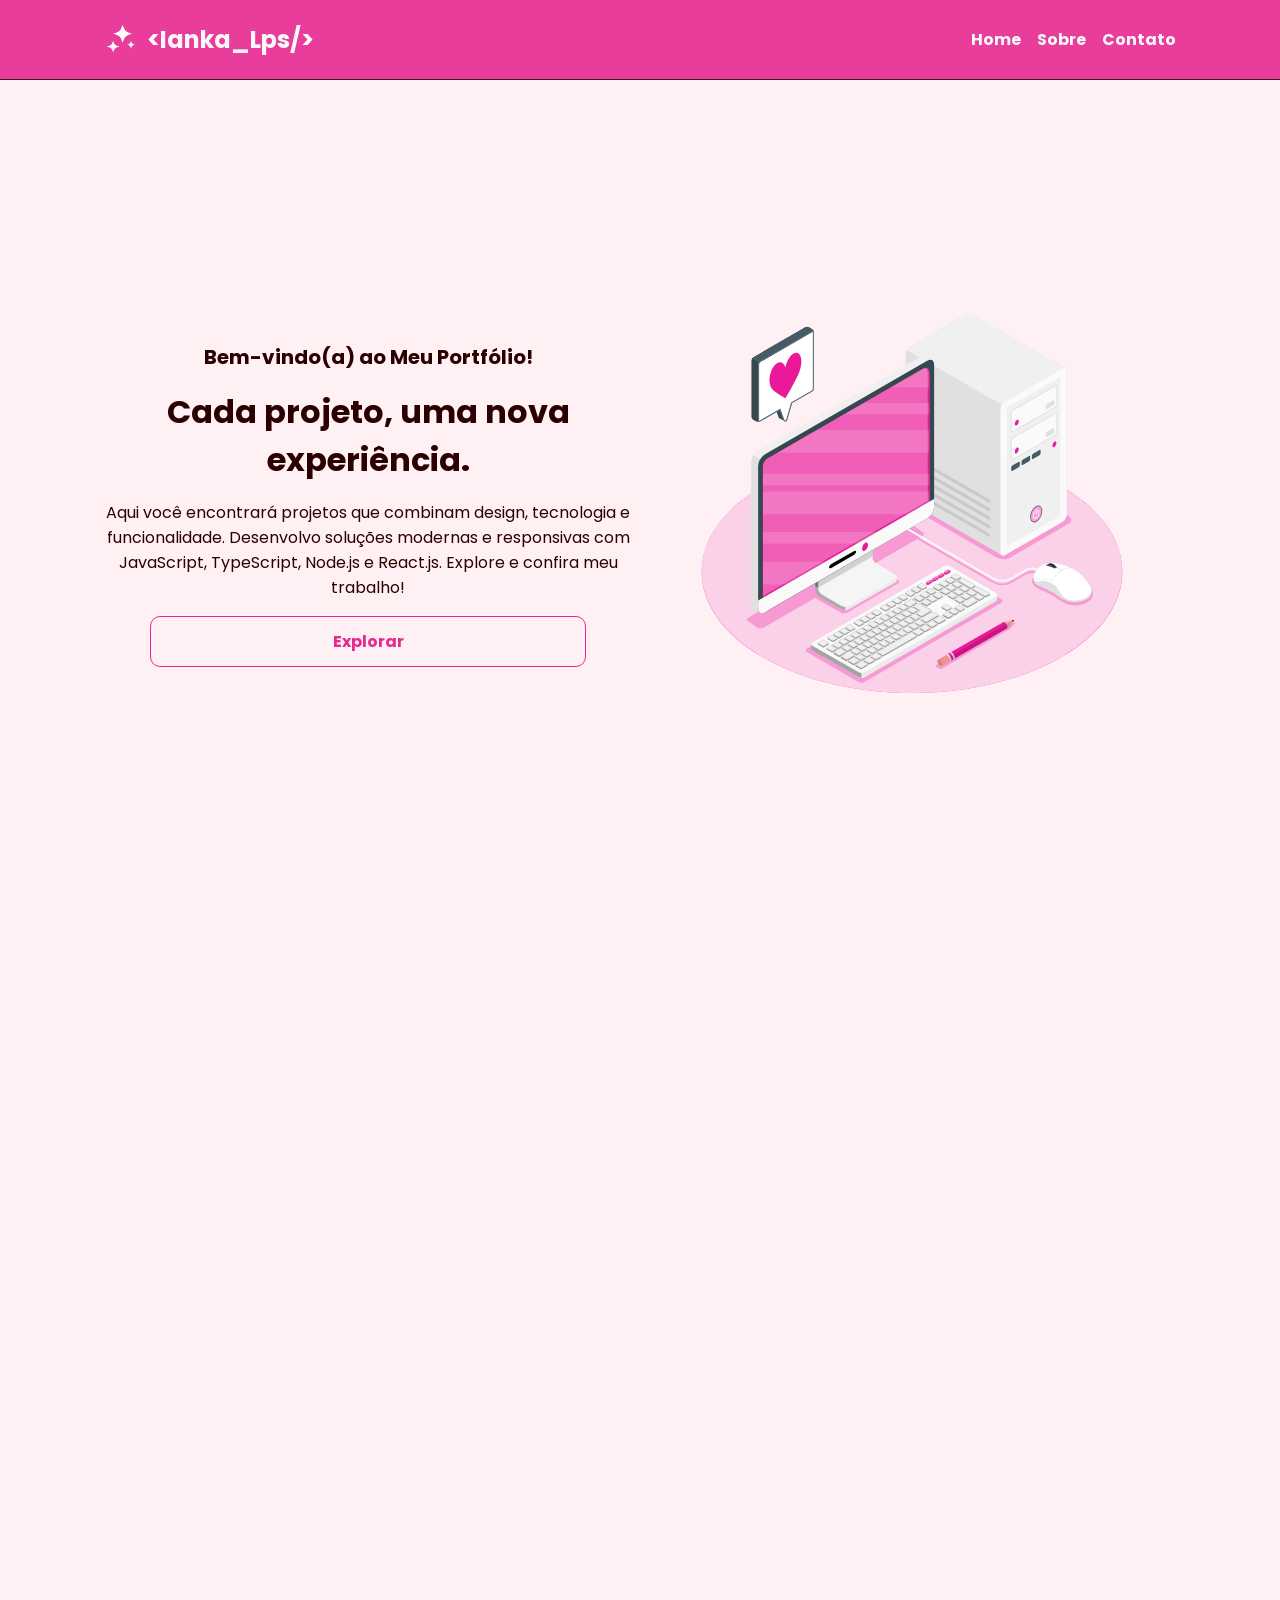
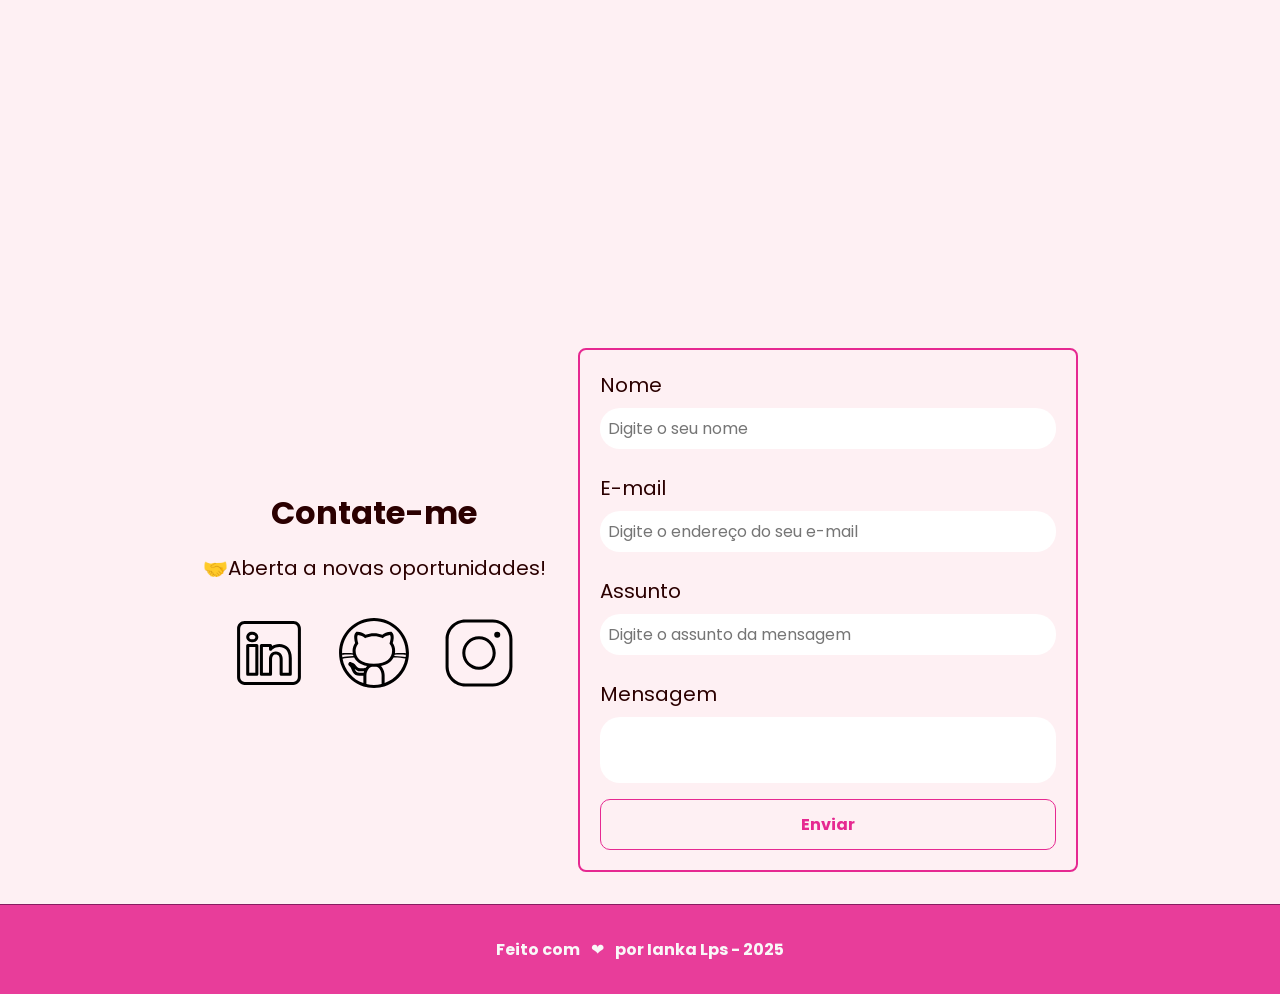
<file: index.html>
<!DOCTYPE html>
<html lang="pt-br">
<head>

        <!-- Fontes do Google -->
        <link rel="preconnect" href="https://fonts.googleapis.com">
        <link rel="preconnect" href="https://fonts.gstatic.com" crossorigin>

        <!-- Fonte do Google - Poppins -->
        <link href="https://fonts.googleapis.com/css2?family=Poppins&display=swap" rel="stylesheet">


        <meta charset="UTF-8">
        <meta name="viewport" content="width=device-width, initial-scale=1.0">
        <meta name="description" content="Projeto Portfólio">
        <meta name="author" content="Ianka Lopes">
        <meta name="keywords" content="HTML, CSS, JavaScript">
        <link rel="icon" href="./assets/img/twinkle.png"/>

        <!-- Link para a Folha de Estilo CSS -->
        <link rel="stylesheet" href="./assets/css/styles.css">

        <title>Portfólio - Ianka Lopes</title>
</head>

<body>

        <!-- Cabeçalho da Página -->
        <header class="flex menu_container">

            <!-- Conteudo do Cabeçalho -->
            <div id="header_content" class="menu_content">

            <!-- Título do Cabeçalho -->
            <div id="titulo"> 

            <h2>
                <a href="#">
                    <img src="./assets/img/twinkle.png" alt="Twinkle" width="35">
                    &lt;Ianka_Lps/&gt;
                </a>
            </h2>
            </div>

            <!-- Menu -->
            <div id="menu" class="flex">
                <nav>
                    <!-- Marcadores não Ordenados -->
                    <ul class="flex menu_list">
                        <li><a href="#">Home </a></li>
                        <li><a href="#about">Sobre</a></li>
                        <li><a href="#contact">Contato</a></li>
                    </ul>
                </nav>
            </div>
        </div>
        
    </header>

    <!-- Seção Principal da Página -->
    <main> 

        <!-- Seção - Home -->
        <section id="home" class="flex home_container">

            <article id="home_texto" class="flex home_content">

                <h4>Bem-vindo(a) ao Meu Portfólio!</h4>
                <h1>Cada projeto, uma nova experiência.</h1>
                <p>Aqui você encontrará projetos que combinam design, tecnologia e funcionalidade. 
                    Desenvolvo soluções modernas e responsivas com JavaScript, TypeScript, Node.js 
                    e React.js. Explore e confira meu trabalho!</p>
                
                <a 
                    href="https://github.com/IankaLps" 
                    target="_blank"
                    class="botao"
                >
                    Explorar
                </a>

            </article>

            <article id="home_imagem" class="flex home_content">
                <img 
                    src="./assets/img/desktop-computer-animate.svg" 
                    alt="Computador Rosa Animado"
                />
            </article>

        </section>

            <!-- Seção - About -->
        <section id="about" class="flex about_container">

            
    </section>


            <!-- Seção - Contact -->
            <section id="contact" class="contato_container">

                <article id="redes_socias" class="contato_content">
                    <h4>Contate-me</h4>
                    <p>🤝Aberta a novas oportunidades!</p>


                    <div id="icones_redes_sociais" class="social_container">
                    <a href="https://www.linkedin.com/in/iankalps/" target="_blank">
                        <img 
                            src="./assets/img/linkedin.svg"
                            alt="Logo do Linkedin"
                            class="social_icon"
                        >
                    </a>
                    <a href="https://github.com/IankaLps" target="_blank">
                        <img 
                            src="./assets/img/github.svg"
                            alt="Logo do GitHub"
                            class="social_icon"
                    >
                    </a>
                    <a href="" target="_blank">
                        <img 
                            src="./assets/img/instagram.svg"
                            alt="Logo do Instagram"
                            class="social_icon"
                    >
                    </a>
                    </div>
                </article>

            <!-- Seção - Formulário Contato-->
            <form action="https://formsubmit.co/iankk_lps@outlook.com" method="POST" id="formulario">

                <input type="hidden" name="_next" value="https://iankalps.github.io/portfolio/sucess.html">
                <input type="hidden" name="_captcha" value="false">

                <label for="none">Nome</label>
                <input 
                    id="nome" 
                    type="text" 
                    name="nome"
                    placeholder="Digite o seu nome" >
                <span id="txtNome"></span>

                <label for="email">E-mail</label>
                <input 
                    id="email" 
                    type="text" 
                    name="email"
                    placeholder="Digite o endereço do seu e-mail"
                >
                <span id="txtEmail"></span>

                <label for="assunto">Assunto</label>
                <input 
                    id="assunto" 
                    type="text" 
                    name="assunto"
                    placeholder="Digite o assunto da mensagem"
                >
                <span id="txtAssunto"></span>

                <label for="mensagem">Mensagem</label>
                <textarea
                    id="mensagem"
                    name="mensagem"
                    placeholder="Digite a sua mensagem"
                >
                </textarea>

                <button type="submit" class="botao">Enviar</button>
            </form>

        </section>

    </main>

    <!-- Rodapé da Página -->
    <footer> 
        Feito com <span class="heart">❤</span> por Ianka Lps - 2025
    </footer>

        <!-- Script JavaScript -->
        <script src="./assets/js/script.js"></script>

</body>

</html>
</file>
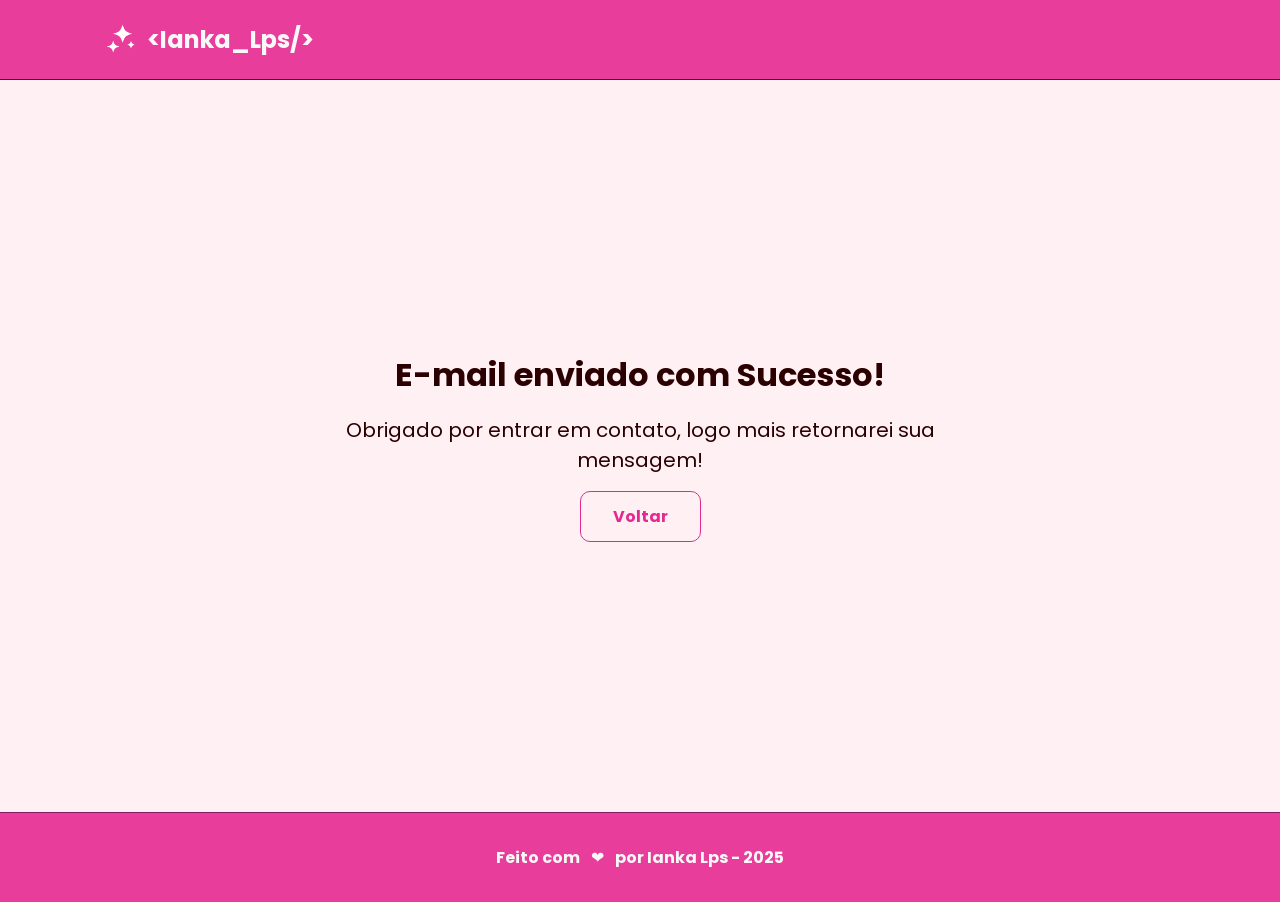
<file: sucess.html>
<!DOCTYPE html>
<html lang="pt-br">

<head>
     <!-- Fontes do Google -->
     <link rel="preconnect" href="https://fonts.googleapis.com">
     <link rel="preconnect" href="https://fonts.gstatic.com" crossorigin>

     <!-- Fonte do Google - Poppins -->
     <link href="https://fonts.googleapis.com/css2?family=Poppins&display=swap" rel="stylesheet">

    <meta charset="UTF-8">
    <meta name="viewport" content="width=device-width, initial-scale=1.0">
    <meta name="description" content="Projeto Portfólio">
    <meta name="author" content="Generation Brasil">
    <meta name="keywords" content="HTML, CSS, JavaScript">
    <link rel="icon" href="./assets/img/twinkle.png"/>

    <link rel="stylesheet" href="./assets/css/styles.css">

    <title>Portfólio - Ianka Lopes</title>
</head>
<body>
    <!-- Cabeçalho da Página -->
    <header class="flex menu_container">

        <!-- Conteudo do Cabeçalho -->
        <div id="header_content" class="menu_content">

            <!-- Título do Cabeçalho -->
            <div id="titulo">

                <h2>
                    <a href="index.html">
                    <img src="./assets/img/twinkle.png" alt="Twinkle" width="35">
                        &lt;Ianka_Lps/&gt;
                    </a>
                </h2>
            </div>
        </div>

    </header>

    <!-- Seção Principal da Página -->
    <main>

        <section id="home" class="flex home_container_sucess">
            <article id="home_texto" class="flex">

                <h1>E-mail enviado com Sucesso!</h1>
                <h4>Obrigado por entrar em contato, logo mais retornarei sua mensagem!</h4>
                
                <a class="botao" href="index.html">Voltar</a>
            </article>
        </section>

    </main>

    <!-- Rodapé da Página -->
    <footer> 
        Feito com <span class="heart">❤</span> por Ianka Lps - 2025
    </footer>

</body>

</html>
</file>
<file: assets/css/styles.css>
*{
    margin: 0;
    padding: 0;
    box-sizing: border-box;
    text-decoration: none;
    outline: none;
    font-weight: 400;
    font-family: 'Poppins', sans-serif;
}

:root{
    --gray-400: #505861;
    --gray-100: #E4E4E4;
    --black-800: #171717;
    --white: #F9F9F9;

    --pink-100: #FEF0F3;
    --pink-300: #2b0000;
    --pink-400: #E62991;
    --pink-600: #7A0650;
    
}

html{
    width: 100%;
    height: 100vh;
    scroll-behavior: smooth;
}

body{
    background-color: var(--pink-100);
    color: var(--pink-300);
    -webkit-font-smoothing: antialiased;
    -moz-osx-font-smoothing: grayscale;
}

button,
a {
    cursor: pointer;
}

.botao{
    color: var(--pink-400);
    text-align: center;
    padding: 12px 32px;
    background: none;
    border: 1px solid var(--pink-400);
    border-radius: 10px;
    font-weight: 700;
    font-size: 1rem;
}

.botao:hover{
    background-color: var(--pink-400);
    color: var(--white)
}


.botao:active {
    background-color: var(--pink-300); /* Um tom mais escuro quando pressionado */
    color: var(--white); /* Texto fica branco ao clicar */
}

.flex{
    display: flex;
    justify-content: center;
    align-items: center;
}



/* Estilização - Seção Header */
.menu_container{
    position: sticky;
    top: 0;
    width: 100%;
    height: 5rem;
    background-color: var(--pink-400);
    border-bottom: 1px solid var(--pink-300);
    filter: opacity(0.9);
}

.menu_container a{
    color: var(--white);
    font-weight: 700;
}

.menu_container a:hover{
    color: var(--pink-300);
}

.menu_container a:active {
    color: var(--pink-100); /* Tom mais escuro quando pressionado */
}

.menu_content{
    max-width: 1120px;
    padding: 0 1.5rem;
    width: 100%;
    display: flex;
    justify-content: space-between;
}

.menu_list{
    list-style: none;
    text-align: center;
}

.menu_list li{
    margin-left: 1rem;
}

#menu_content_sucess {
    width: 100%;
    max-width: 1120px;
    padding: 0 1.5rem;
}

/* Ajuste para o título do cabeçalho */
#titulo h2 a {
    display: flex;
    align-items: center;
    gap: 0.5rem; /* Espaço entre o ícone e o nome */
    text-decoration: none;
    font-size: 1.5rem;
}

#menu_content_sucess h2 {
    font-size: 1.5rem; /* Mesmo tamanho da página sucess.html */
}

#menu_content_sucess h2 a {
    display: flex;
    align-items: center;
    gap: 0.5rem;
    text-decoration: none;
    font-size: inherit;
}

/* Ajuste para o ícone */
#titulo img {
    width: 35px;
    height: auto;
    max-width: 100%;
}

/* Estilização - Seção Home */
.home_container{
    max-width: 1120px;
    margin: 1rem auto;
    padding: 0 1rem;
    height: calc(100vh - 6.25rem);
}

.home_container p,
h1,
h4{
    text-align: center;
    font-size: 1rem;
}

.home_container h1{
    font-size: 2.25rem;
    line-height: 3rem;
    font-weight: 700;
}

.home_container h4{
    font-weight: 700;
}

.home_container p{
    margin: 1rem 0;
}

.home_container .botao{
    width: 80%;
}

.home_content{
    width: 50vw;
    flex-direction: column;
}

.home_content img{
    display: flex;
    width: 80%;
}

/* Estilização - Página Sucess */
.home_container_sucess {
    height: calc(100vh - 12.5rem);
    max-width: 1120px;
    margin: 1rem auto;
    padding: 0 1rem;
}

#home_texto {
    width: 50vw;
    flex-direction: column;
}

#home_texto h1 {
    font-size: 2rem;
    font-weight: 700;
}

#home_texto h4 {
    font-size: 1.25rem;
    padding: 1rem;
}

#menu_content_sucess img {
    width: 35px;
    height: auto;
    max-width: 100%;
}
/* Estilização - Seção About */
.about_container{
    max-width: 1120px;
    margin: -1.25rem auto;
    padding: 0 1rem;
    height: 100vh;
}

.about_container img{
    margin: 1rem;
    width: 35%;
    border: 5px solid var(--pink-400);
    border-radius: 50%;
}

.about_container h2{
    font-size: 2rem;
    line-height: 3rem;
    font-weight: bold;
    text-align: center;
}

.about_container p{
    margin: 1rem 0;
    text-align: center;
}

.about_github {
    justify-content: space-evenly;
}

#about_texto {
    margin-left: 2rem;
}

/* Estilização - Seção Contact */
.contato_container {
    display: flex;
    justify-content: center;
    align-items: center;
    gap: 2rem;
    max-width: 1120px;
    margin: 4rem auto 2rem;
    padding: 0 2rem;
}

.contato_container h4 {
    margin: 1rem 0;
    font-size: 2rem;
    font-weight: 700;
}

.contato_content {
    flex-direction: column;
    margin: 4rem 0 0 0;
    font-size: 1.25rem;
}

.contato_content p {
    display: block;
    text-align: justify;
}


/* -- Estilização - Seção Redes Socias -- */
.social_container {
    display: flex;
    justify-content: space-evenly;
    margin: 2rem 0 0 0;
}

.social_icon {
    width: 4.75rem;
    height: 4.75rem;
}

.social_icon:hover {
    filter: brightness(0) 
            saturate(100%) 
            invert(26%) 
            sepia(75%) 
            saturate(3853%) 
            hue-rotate(311deg) 
            brightness(95%) 
            contrast(90%);
}

/* -- Estilização - Seção Form -- */
form {
    display: flex;
    flex-direction: column;
    margin: 7rem 0 0 0;
    padding: 1.25rem;
    border: 2px solid var(--pink-400);
    border-radius: 8px;
    width: 100%;
    max-width: 500px; /* Ajuste o tamanho máximo */
    min-width: 300px; /* Evita que fique muito pequeno */
}

form label {
    font-size: 1.25rem;
    text-align: left;
}

form input,
textarea {
    width: 100%;
    margin: 0.5rem 0 1rem;
    padding: 0.5rem;
    border-radius: 20px;
    border: none;
    font-size: 1rem;
}

textarea {
    resize: none;
}

form span {
    margin-bottom: 0.5rem;
    margin-left: 0.75rem;
    font-size: 0.75rem;
    line-height: 1.25rem;
    color: red;
}

/* Estilização - Seção Footer */
footer {
    margin: 0;
    padding: 2rem;
    color: var(--white);
    background-color: var(--pink-400);
    filter: opacity(0.9);
    text-align: center;
    font-weight: bold;
    border-top: 1px solid var(--pink-600);
}

.heart {
    margin: 0 8px; /* Add Espaço antes e depois do coração */
}

/* --Modo Responsivo -- */
/* -- Smartphone - Telas até 480px -- */
@media screen and (max-width: 490px){

    body{
        display: flex;
        flex-direction: column;
        min-height: 100vh;
    }

    main{
        display:flex;
        flex: 1;
        flex-direction: column;
    }

    footer{
        margin-top: auto;
    }

    /* Ajustes no Menu*/

    .menu_container{
        height: auto;
        padding: 1rem 0;
    }

    .menu_content{
        justify-content: center;
        max-width: 100%;
        /* padding: 1rem; */
    }

    #titulo a{
        font-size: 1.75rem;
    }

    #titulo img {
        width: 14px;
        height: auto;
    }

    .menu_list{
        display: none;
    }

    /* Ajustes na Seção Home*/

    .home_container{
        flex-direction: column-reverse;
        width: 100%;
        height: auto;
        margin-top: 2rem;
    }

    .home_content{
        width: 100%;
    }

    .home_content h1{
        font-size: 1.75rem;
        line-height: 2.25rem;
    }

    .home_content .botao, img{
        width: 80%
    }

    #home_texto{
        margin-top: 0.5rem;
    }

    #home_imagem{
        margin-bottom: 0;
    }

    /* Ajustes na Seção About*/

    .about_container{
        flex-direction: column;
        width: 100%;
        height: auto;
        margin-top: 3rem;
    }

    .about_container img{
        width: 70%;
    }

    .about_container h1{
        font-size: 1.75rem;
        line-height: 2.25rem;
    }

    .about_github{
        flex-direction: column;
        gap: 0.5rem;
    }

    .about_github p{
        display: none;
    }

    .about_github .botao{
        width: 80%;
    }
    
    /* Ajustes Contato */

    .contato_container {
        display: flex;
        flex-direction: column;
        align-items: center;
        text-align: center;
    }

    .contato_content{
        width: 100%
    }

    .contato_content h4{
        font-size: 1.75rem;
        line-height: 2.25rem;
    }

    .contato_content p{
        margin: 1rem;
    }

    .contato_content, form {
        display: flex;
        flex-direction: column;
        justify-content: center;
        align-items: center;
    }

    /* Ajustes da Seção Redes Sociais */

    .social_container{
        justify-content: center;
        width: 100%;
    }

    .social_icon{
        width: 4rem;
        height: 4rem;
    }

    /* Ajustes da Seção Form */
    form{
        margin: 1rem 0 0 0;
        padding: 1rem;
        margin-bottom: 5rem; /* Mais espaço do footer */
    }

}

    /* Ajustes - Página Sucess */
    #menu_content_sucess img {
        width: 25px;
    }

    #menu_content_sucess h2 a {
        font-size: 1.1rem;
    }


/* -- Tablet - Telas até 960px -- */
@media screen and (max-width: 960px) {
    
    body {
        display: flex;
        flex-direction: column;
        min-height: 100vh;
    }

    main {
        display: flex;
        flex: 1;
        flex-direction: column;
    }

    footer {
        margin-top: auto;
    }

    /* Ajustes no Menu */
    .menu_container {
        height: auto;
        padding: 1rem 0;
    }

    .menu_content {
        justify-content: space-between;
        max-width: 100%;
        padding: 0 1rem;
    }

    #titulo a {
        font-size: 1.75rem;
    }

    #titulo img {
        width: 16px;
        height: auto;
    }

    .menu_list {
        display: none;
    }

    /* Ajustes na Seção Home */
    .home_container {
        flex-direction: column-reverse;
        width: 100%;
        height: auto;
        margin-top: 2rem;
    }

    .home_content {
        width: 100%;
    }

    .home_content h1 {
        font-size: 2rem;
        line-height: 2.5rem;
    }

    .home_content .botao, img {
        width: 70%;
    }

    #home_texto {
        margin-top: 0.5rem;
    }

    #home_imagem {
        margin-bottom: 0;
    }

    /* Ajustes na Seção About */
    .about_container {
        flex-direction: column;
        width: 100%;
        height: auto;
        margin-top: 3rem;
    }

    .about_container img {
        width: 50%;
    }

    .about_container h1 {
        font-size: 2rem;
        line-height: 2.5rem;
    }

    .about_github {
        flex-direction: column;
        gap: 1rem;
    }

    .about_github p {
        display: none;
    }

    .about_github .botao {
        width: 70%;
    }
    
    /* Ajustes Contato */
    .contato_container {
        display: flex;
        flex-direction: column;
        align-items: center;
        text-align: center;
    }

    .contato_content {
        width: 100%;
    }

    .contato_content h4 {
        font-size: 2rem;
        line-height: 2.5rem;
    }

    .contato_content p {
        margin: 1rem;
    }

    /* Ajustes da Seção Redes Sociais */
    .social_container {
        justify-content: center;
        width: 100%;
    }

    .social_icon {
        width: 4rem;
        height: 4rem;
    }

    /* Ajustes da Seção Form */
    form {
        margin: 1rem 0 0 0;
        padding: 1rem;
        margin-bottom: 4rem; /* Espaço intermediário */
    }

    /* Ajustes - Página Sucess */
    #menu_content_sucess img {
        width: 30px;
    }

    #menu_content_sucess h2 a {
        font-size: 1.3rem;
    }
}
</file>
